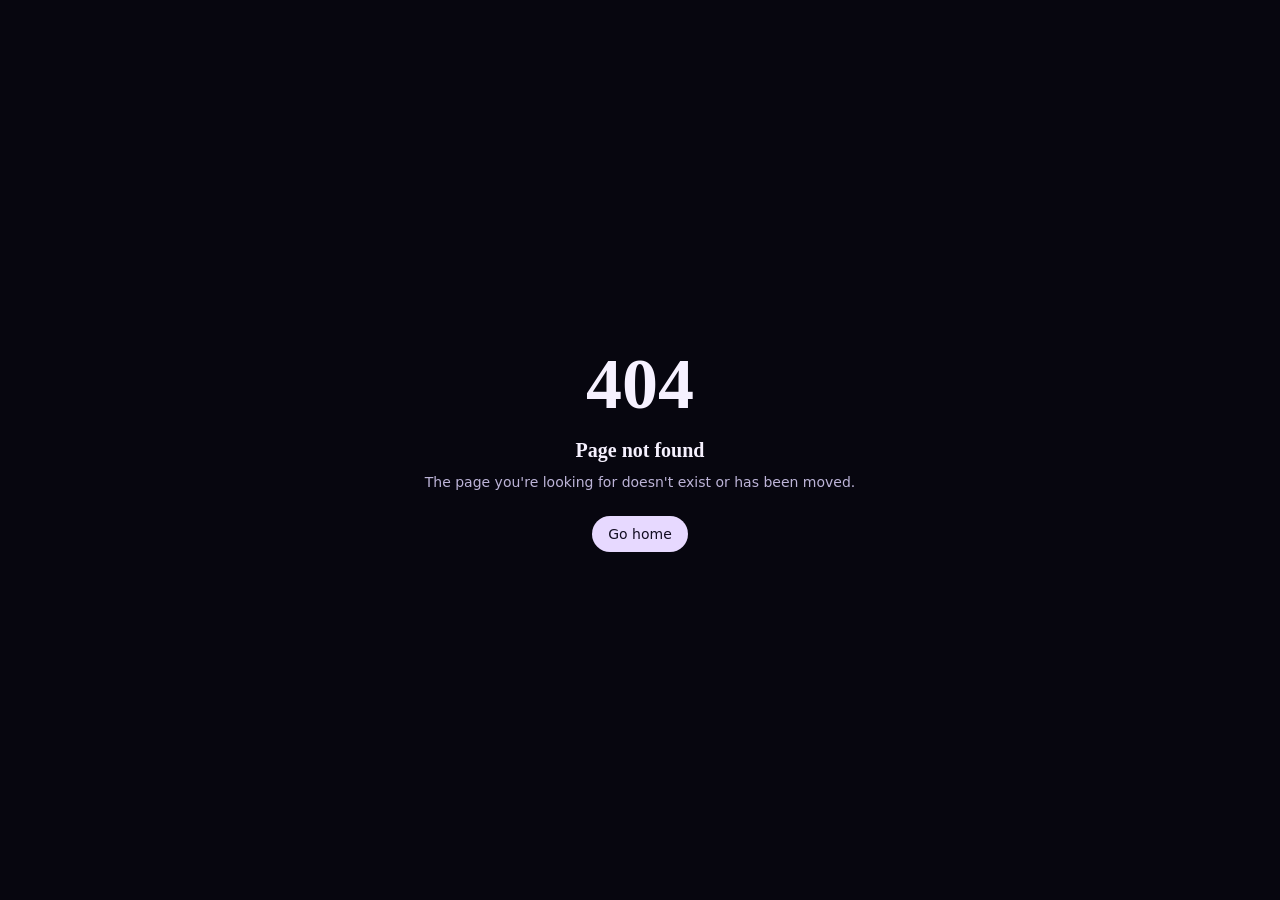
<file: index.html>
<!DOCTYPE html><html lang="en"><head><meta charSet="utf-8"/><meta name="viewport" content="width=device-width, initial-scale=1"/><link rel="preload" as="image" href="https://mridulsaravanan.com/assets/me-photo.jpg"/><link rel="stylesheet" href="/assets/styles-nMd7l1en.css" data-precedence="default"/><title>Mridul Saravanan | AI Product Analyst / Operations</title><meta name="author" content="Mridul Saravanan"/><meta name="description" content="Projects and certifications by Mridul Saravanan."/><meta property="og:title" content="Mridul Saravanan | AI Product Analyst / Operations"/><meta property="og:description" content="Projects and certifications by Mridul Saravanan."/><meta property="og:type" content="website"/><meta property="og:image" content="https://mridulsaravanan.com/assets/me-og.jpg"/><meta name="twitter:card" content="summary_large_image"/><meta name="twitter:image" content="https://mridulsaravanan.com/assets/me-og.jpg"/><link rel="modulepreload" href="/assets/index-Cfc_Wopb.js"/><link rel="modulepreload" href="/assets/routes-Cz5_-CM9.js"/><link rel="modulepreload" href="/assets/Shell-BJf-8Jb6.js"/><link rel="preload" href="https://mridulsaravanan.com/assets/instrument-serif-400.woff2" as="font" type="font/woff2" crossorigin="anonymous"/><link rel="icon" href="https://mridulsaravanan.com/assets/me.png" type="image/png"/></head><body><!--$--><div class="relative min-h-screen"><div class="aurora"><div class="blob blob-1"></div><div class="blob blob-2"></div><div class="blob blob-3"></div><div class="blob blob-4"></div></div><div class="vignette"></div><div class="spotlight"></div><div class="grain"></div><header class="fixed inset-x-0 top-0 z-50 border-b border-transparent transition-all duration-500 "><div class="mx-auto flex max-w-6xl items-center justify-between gap-3 px-4 py-3 sm:px-6"><a href="/" class="font-serif text-xl whitespace-nowrap sm:text-2xl">Mridul Saravanan</a><nav class="glass pill flex items-center gap-0.5 px-1.5 py-1 text-sm text-muted-foreground"><a href="/#projects" class="pill hidden px-3 py-1.5 whitespace-nowrap hover:text-foreground lg:inline">Projects</a><a href="/#certifications" class="pill hidden px-3 py-1.5 whitespace-nowrap hover:text-foreground lg:inline">Certifications</a><a href="/#contact" class="pill hidden px-3 py-1.5 whitespace-nowrap hover:text-foreground lg:inline">Contact</a><a href="https://github.com/mridulsn" aria-label="GitHub" target="_blank" rel="noreferrer" class="pill p-2 hover:text-foreground"><svg xmlns="http://www.w3.org/2000/svg" width="16" height="16" viewBox="0 0 24 24" fill="none" stroke="currentColor" stroke-width="2" stroke-linecap="round" stroke-linejoin="round" class="lucide lucide-github" aria-hidden="true"><path d="M15 22v-4a4.8 4.8 0 0 0-1-3.5c3 0 6-2 6-5.5.08-1.25-.27-2.48-1-3.5.28-1.15.28-2.35 0-3.5 0 0-1 0-3 1.5-2.64-.5-5.36-.5-8 0C6 2 5 2 5 2c-.3 1.15-.3 2.35 0 3.5A5.403 5.403 0 0 0 4 9c0 3.5 3 5.5 6 5.5-.39.49-.68 1.05-.85 1.65-.17.6-.22 1.23-.15 1.85v4"></path><path d="M9 18c-4.51 2-5-2-7-2"></path></svg></a><a href="https://www.linkedin.com/in/mridulsn" aria-label="LinkedIn" target="_blank" rel="noreferrer" class="pill p-2 hover:text-foreground"><svg xmlns="http://www.w3.org/2000/svg" width="16" height="16" viewBox="0 0 24 24" fill="none" stroke="currentColor" stroke-width="2" stroke-linecap="round" stroke-linejoin="round" class="lucide lucide-linkedin" aria-hidden="true"><path d="M16 8a6 6 0 0 1 6 6v7h-4v-7a2 2 0 0 0-2-2 2 2 0 0 0-2 2v7h-4v-7a6 6 0 0 1 6-6z"></path><rect width="4" height="12" x="2" y="9"></rect><circle cx="4" cy="4" r="2"></circle></svg></a><a href="mailto:mridul8527@gmail.com" aria-label="Email" rel="noreferrer" class="pill p-2 hover:text-foreground"><svg xmlns="http://www.w3.org/2000/svg" width="16" height="16" viewBox="0 0 24 24" fill="none" stroke="currentColor" stroke-width="2" stroke-linecap="round" stroke-linejoin="round" class="lucide lucide-mail" aria-hidden="true"><path d="m22 7-8.991 5.727a2 2 0 0 1-2.009 0L2 7"></path><rect x="2" y="4" width="20" height="16" rx="2"></rect></svg></a></nav></div></header><main id="top" class="relative z-10 mx-auto max-w-6xl px-4 sm:px-6"><section class="flex min-h-[88vh] flex-col items-center justify-center pt-28 pb-10 text-center"><img src="https://mridulsaravanan.com/assets/me-photo.jpg" alt="Mridul Saravanan" width="112" height="112" class="me-photo focus-in mb-8"/><h1 class="focus-in text-6xl leading-none tracking-tight sm:text-8xl md:text-9xl" style="animation-delay:150ms">Mridul <em class="text-primary">Saravanan</em></h1><p class="focus-in kicker mt-6 text-sm" style="animation-delay:300ms">AI Product Analyst / Operations</p><p class="focus-in mt-6 max-w-xl text-lg leading-relaxed text-muted-foreground sm:text-xl" style="animation-delay:400ms">I turn messy workflows into measurable ones: clear questions, honest metrics and small tools that ship.</p><div class="focus-in mt-8 flex flex-wrap justify-center gap-3" style="animation-delay:550ms"><span class="glass pill px-4 py-2 text-[15px]"><span class="text-dim">Focus<!-- -->:</span> <!-- -->AI product, analytics, ops</span><span class="glass pill px-4 py-2 text-[15px]"><span class="text-dim">Approach<!-- -->:</span> <!-- -->Question, measure, ship</span></div><div class="focus-in mt-6 flex flex-wrap justify-center gap-3" style="animation-delay:700ms"><a href="#projects" class="pill btn-solid px-6 py-3 font-medium">View projects</a><a href="#certifications" class="pill glass btn-glass px-6 py-3">Certifications</a></div></section><div class="ticker" aria-label="Skills"><div class="ticker-track"><span aria-hidden="false">Product analytics</span><span aria-hidden="false">Prompt design</span><span aria-hidden="false">Funnel diagnosis</span><span aria-hidden="false">Experiment design</span><span aria-hidden="false">Process automation</span><span aria-hidden="false">Dashboards</span><span aria-hidden="false">LLM cost modelling</span><span aria-hidden="false">Support operations</span><span aria-hidden="true">Product analytics</span><span aria-hidden="true">Prompt design</span><span aria-hidden="true">Funnel diagnosis</span><span aria-hidden="true">Experiment design</span><span aria-hidden="true">Process automation</span><span aria-hidden="true">Dashboards</span><span aria-hidden="true">LLM cost modelling</span><span aria-hidden="true">Support operations</span></div></div><section id="projects" class="scroll-mt-24 py-20"><div class="rise mb-10 flex flex-wrap items-end justify-between gap-3"><h2 class="text-5xl sm:text-6xl">My <em class="text-primary">projects</em></h2><p class="max-w-md text-[15px] text-dim">21 small apps, vibecoded with AI. Each one opens as its own page.</p></div><div class="wall grid grid-cols-2 gap-3 sm:gap-5 md:grid-cols-3 lg:grid-cols-5"><div class="rise" style="--d:0ms"><a href="https://mridulsaravanan.com/askpapers/" class="app-card glass sheen block h-full p-2.5 sm:p-3"><div class="aspect-[16/10] overflow-hidden rounded-xl bg-background"><img src="https://mridulsaravanan.com/assets/askpapers.jpg" alt="askpapers" loading="lazy" class="h-full w-full object-cover"/></div><h3 class="mt-3 px-1 text-xl sm:text-2xl">askpapers</h3><p class="mt-1 px-1 pb-1 text-xs leading-snug text-muted-foreground sm:text-sm">Hybrid RAG over 60 arXiv papers: keyword + vector search, reranked, cited</p></a></div><div class="rise" style="--d:70ms"><a href="https://mridulsaravanan.com/llmgateway/" class="app-card glass sheen block h-full p-2.5 sm:p-3"><div class="aspect-[16/10] overflow-hidden rounded-xl bg-background"><img src="https://mridulsaravanan.com/assets/llmgateway.jpg" alt="llmgateway" loading="lazy" class="h-full w-full object-cover"/></div><h3 class="mt-3 px-1 text-xl sm:text-2xl">llmgateway</h3><p class="mt-1 px-1 pb-1 text-xs leading-snug text-muted-foreground sm:text-sm">One API in front of Claude: routes easy vs hard prompts, caches, tracks cost</p></a></div><div class="rise" style="--d:140ms"><a href="https://mridulsaravanan.com/guardagent/" class="app-card glass sheen block h-full p-2.5 sm:p-3"><div class="aspect-[16/10] overflow-hidden rounded-xl bg-background"><img src="https://mridulsaravanan.com/assets/guardagent.jpg" alt="guardagent" loading="lazy" class="h-full w-full object-cover"/></div><h3 class="mt-3 px-1 text-xl sm:text-2xl">guardagent</h3><p class="mt-1 px-1 pb-1 text-xs leading-snug text-muted-foreground sm:text-sm">A Claude agent with real tools and a guard that blocks unsafe calls</p></a></div><div class="rise" style="--d:210ms"><a href="https://mridulsaravanan.com/sqlask/" class="app-card glass sheen block h-full p-2.5 sm:p-3"><div class="aspect-[16/10] overflow-hidden rounded-xl bg-background"><img src="https://mridulsaravanan.com/assets/sqlask.jpg" alt="sqlask" loading="lazy" class="h-full w-full object-cover"/></div><h3 class="mt-3 px-1 text-xl sm:text-2xl">sqlask</h3><p class="mt-1 px-1 pb-1 text-xs leading-snug text-muted-foreground sm:text-sm">Ask a database in plain English; errors go back for a retry</p></a></div><div class="rise" style="--d:280ms"><a href="https://mridulsaravanan.com/evalbench/" class="app-card glass sheen block h-full p-2.5 sm:p-3"><div class="aspect-[16/10] overflow-hidden rounded-xl bg-background"><img src="https://mridulsaravanan.com/assets/evalbench.jpg" alt="evalbench" loading="lazy" class="h-full w-full object-cover"/></div><h3 class="mt-3 px-1 text-xl sm:text-2xl">evalbench</h3><p class="mt-1 px-1 pb-1 text-xs leading-snug text-muted-foreground sm:text-sm">Test prompts like code: graders, an LLM judge, diffs between versions</p></a></div><div class="rise" style="--d:0ms"><a href="https://mridulsaravanan.com/adhvaga/" class="app-card glass sheen block h-full p-2.5 sm:p-3"><div class="aspect-[16/10] overflow-hidden rounded-xl bg-background"><img src="https://mridulsaravanan.com/assets/adhvaga.jpg" alt="Adhvaga" loading="lazy" class="h-full w-full object-cover"/></div><h3 class="mt-3 px-1 text-xl sm:text-2xl">Adhvaga</h3><p class="mt-1 px-1 pb-1 text-xs leading-snug text-muted-foreground sm:text-sm">Pick a place in India, get every day planned</p></a></div><div class="rise" style="--d:70ms"><a href="https://mridulsaravanan.com/mayhemnull/" class="app-card glass sheen block h-full p-2.5 sm:p-3"><div class="aspect-[16/10] overflow-hidden rounded-xl bg-background"><img src="https://mridulsaravanan.com/assets/mayhemnull.jpg" alt="MayhemNull" loading="lazy" class="h-full w-full object-cover"/></div><h3 class="mt-3 px-1 text-xl sm:text-2xl">MayhemNull</h3><p class="mt-1 px-1 pb-1 text-xs leading-snug text-muted-foreground sm:text-sm">A focus timer that shows where your time went</p></a></div><div class="rise" style="--d:140ms"><a href="https://mridulsaravanan.com/workphrasing/" class="app-card glass sheen block h-full p-2.5 sm:p-3"><div class="aspect-[16/10] overflow-hidden rounded-xl bg-background"><img src="https://mridulsaravanan.com/assets/workphrasing.jpg" alt="workphrasing" loading="lazy" class="h-full w-full object-cover"/></div><h3 class="mt-3 px-1 text-xl sm:text-2xl">workphrasing</h3><p class="mt-1 px-1 pb-1 text-xs leading-snug text-muted-foreground sm:text-sm">Say it how you feel, send it how you should</p></a></div><div class="rise" style="--d:210ms"><a href="https://mridulsaravanan.com/fridgecook/" class="app-card glass sheen block h-full p-2.5 sm:p-3"><div class="aspect-[16/10] overflow-hidden rounded-xl bg-background"><img src="https://mridulsaravanan.com/assets/fridgecook.jpg" alt="fridgecook" loading="lazy" class="h-full w-full object-cover"/></div><h3 class="mt-3 px-1 text-xl sm:text-2xl">fridgecook</h3><p class="mt-1 px-1 pb-1 text-xs leading-snug text-muted-foreground sm:text-sm">Tick what is in your kitchen, see what to cook</p></a></div><div class="rise" style="--d:280ms"><a href="https://mridulsaravanan.com/choreboss/" class="app-card glass sheen block h-full p-2.5 sm:p-3"><div class="aspect-[16/10] overflow-hidden rounded-xl bg-background"><img src="https://mridulsaravanan.com/assets/choreboss.jpg" alt="choreboss" loading="lazy" class="h-full w-full object-cover"/></div><h3 class="mt-3 px-1 text-xl sm:text-2xl">choreboss</h3><p class="mt-1 px-1 pb-1 text-xs leading-snug text-muted-foreground sm:text-sm">Family chores as a weekly boss fight</p></a></div><div class="rise" style="--d:0ms"><a href="https://mridulsaravanan.com/packlist/" class="app-card glass sheen block h-full p-2.5 sm:p-3"><div class="aspect-[16/10] overflow-hidden rounded-xl bg-background"><img src="https://mridulsaravanan.com/assets/packlist.jpg" alt="packlist" loading="lazy" class="h-full w-full object-cover"/></div><h3 class="mt-3 px-1 text-xl sm:text-2xl">packlist</h3><p class="mt-1 px-1 pb-1 text-xs leading-snug text-muted-foreground sm:text-sm">A packing checklist for your exact trip</p></a></div><div class="rise" style="--d:70ms"><a href="https://mridulsaravanan.com/guestwifi/" class="app-card glass sheen block h-full p-2.5 sm:p-3"><div class="aspect-[16/10] overflow-hidden rounded-xl bg-background"><img src="https://mridulsaravanan.com/assets/guestwifi.jpg" alt="guestwifi" loading="lazy" class="h-full w-full object-cover"/></div><h3 class="mt-3 px-1 text-xl sm:text-2xl">guestwifi</h3><p class="mt-1 px-1 pb-1 text-xs leading-snug text-muted-foreground sm:text-sm">A WiFi card your guests just scan</p></a></div><div class="rise" style="--d:140ms"><a href="https://mridulsaravanan.com/readforme/" class="app-card glass sheen block h-full p-2.5 sm:p-3"><div class="aspect-[16/10] overflow-hidden rounded-xl bg-background"><img src="https://mridulsaravanan.com/assets/readforme.jpg" alt="readforme" loading="lazy" class="h-full w-full object-cover"/></div><h3 class="mt-3 px-1 text-xl sm:text-2xl">readforme</h3><p class="mt-1 px-1 pb-1 text-xs leading-snug text-muted-foreground sm:text-sm">Paste any text, hear it read aloud slowly</p></a></div><div class="rise" style="--d:210ms"><a href="https://mridulsaravanan.com/worryshredder/" class="app-card glass sheen block h-full p-2.5 sm:p-3"><div class="aspect-[16/10] overflow-hidden rounded-xl bg-background"><img src="https://mridulsaravanan.com/assets/worryshredder.jpg" alt="worryshredder" loading="lazy" class="h-full w-full object-cover"/></div><h3 class="mt-3 px-1 text-xl sm:text-2xl">worryshredder</h3><p class="mt-1 px-1 pb-1 text-xs leading-snug text-muted-foreground sm:text-sm">Write a worry down, then let it go</p></a></div><div class="rise" style="--d:280ms"><a href="https://mridulsaravanan.com/ruledrift/" class="app-card glass sheen block h-full p-2.5 sm:p-3"><div class="aspect-[16/10] overflow-hidden rounded-xl bg-background"><img src="https://mridulsaravanan.com/assets/ruledrift.jpg" alt="Ruledrift" loading="lazy" class="h-full w-full object-cover"/></div><h3 class="mt-3 px-1 text-xl sm:text-2xl">Ruledrift</h3><p class="mt-1 px-1 pb-1 text-xs leading-snug text-muted-foreground sm:text-sm">A brain game where the rule keeps changing</p></a></div><div class="rise" style="--d:0ms"><a href="https://mridulsaravanan.com/lightline/" class="app-card glass sheen block h-full p-2.5 sm:p-3"><div class="aspect-[16/10] overflow-hidden rounded-xl bg-background"><svg viewBox="0 0 200 125" class="h-full w-full" aria-label="Lightline puzzle"><defs><pattern id="g" width="12.5" height="12.5" patternUnits="userSpaceOnUse"><path d="M12.5 0H0V12.5" fill="none" stroke="#8f87ad" stroke-opacity=".18" stroke-width=".6"></path></pattern><filter id="glow"><feGaussianBlur stdDeviation="2.2"></feGaussianBlur></filter></defs><rect width="200" height="125" fill="#0d0b1c"></rect><rect width="200" height="125" fill="url(#g)"></rect><polyline points="0,100 40,30 100,70 160,30 200,95" fill="none" stroke="#ff4fa3" stroke-width="4" filter="url(#glow)"></polyline><polyline points="0,100 40,30 100,70 160,30 200,95" fill="none" stroke="#ffd1e8" stroke-width="1.4"></polyline><path d="M40 20L48 30L40 40L32 30Z" fill="#19c3c9" stroke="#bff8fa" stroke-width="1"></path><path d="M100 60L108 70L100 80L92 70Z" fill="#19c3c9" stroke="#bff8fa" stroke-width="1"></path><path d="M160 20L168 30L160 40L152 30Z" fill="#19c3c9" stroke="#bff8fa" stroke-width="1"></path></svg></div><h3 class="mt-3 px-1 text-xl sm:text-2xl">Lightline</h3><p class="mt-1 px-1 pb-1 text-xs leading-snug text-muted-foreground sm:text-sm">A daily puzzle: bend the laser, light every crystal</p></a></div><div class="rise" style="--d:70ms"><a href="/typerush/" class="app-card glass sheen block h-full p-2.5 sm:p-3"><div class="aspect-[16/10] overflow-hidden rounded-xl bg-background"><div class="stage stage-fill" aria-hidden="true"></div></div><h3 class="mt-3 px-1 text-xl sm:text-2xl">TypeRush</h3><p class="mt-1 px-1 pb-1 text-xs leading-snug text-muted-foreground sm:text-sm">A typing speed test with live WPM, accuracy and a per-second speed graph.</p></a></div><div class="rise" style="--d:140ms"><a href="/pulse/" class="app-card glass sheen block h-full p-2.5 sm:p-3"><div class="aspect-[16/10] overflow-hidden rounded-xl bg-background"><div class="stage stage-fill" aria-hidden="true"></div></div><h3 class="mt-3 px-1 text-xl sm:text-2xl">Pulse</h3><p class="mt-1 px-1 pb-1 text-xs leading-snug text-muted-foreground sm:text-sm">A daily habit tracker with streaks, a completion ring and a four-week heatmap.</p></a></div><div class="rise" style="--d:210ms"><a href="/sprintboard/" class="app-card glass sheen block h-full p-2.5 sm:p-3"><div class="aspect-[16/10] overflow-hidden rounded-xl bg-background"><div class="stage stage-fill" aria-hidden="true"></div></div><h3 class="mt-3 px-1 text-xl sm:text-2xl">Sprintboard</h3><p class="mt-1 px-1 pb-1 text-xs leading-snug text-muted-foreground sm:text-sm">A drag-and-drop project board with story points and a live burn-down bar.</p></a></div><div class="rise" style="--d:280ms"><a href="/tokenmeter/" class="app-card glass sheen block h-full p-2.5 sm:p-3"><div class="aspect-[16/10] overflow-hidden rounded-xl bg-background"><div class="stage stage-fill" aria-hidden="true"></div></div><h3 class="mt-3 px-1 text-xl sm:text-2xl">Token Meter</h3><p class="mt-1 px-1 pb-1 text-xs leading-snug text-muted-foreground sm:text-sm">Paste a prompt, set your rates and traffic, and see what an LLM feature costs per month.</p></a></div><div class="rise" style="--d:0ms"><a href="/signal/" class="app-card glass sheen block h-full p-2.5 sm:p-3"><div class="aspect-[16/10] overflow-hidden rounded-xl bg-background"><div class="stage stage-fill" aria-hidden="true"></div></div><h3 class="mt-3 px-1 text-xl sm:text-2xl">Signal</h3><p class="mt-1 px-1 pb-1 text-xs leading-snug text-muted-foreground sm:text-sm">Enter two variants and get the lift, a p-value and an honest ship / wait call.</p></a></div></div></section><section id="certifications" class="scroll-mt-24 py-20"><div class="rise mb-10 flex flex-wrap items-end justify-between gap-3"><h2 class="text-5xl sm:text-6xl">Certified, and <em class="text-primary">still learning</em></h2><p class="max-w-md text-[15px] text-dim">Formal coursework behind the hands-on work.</p></div><div class="grid grid-cols-1 gap-4 sm:gap-5 md:grid-cols-2 lg:grid-cols-3"><div class="rise" style="--d:0ms"><a href="https://www.linkedin.com/learning/certificates/668ad02ae92374f9894c5fa0dbc681809c7494650d429fc954e8ee6d37f39f7b" target="_blank" rel="noreferrer" class="cert glass sheen block h-full p-5 sm:p-6"><div class="flex items-start justify-between gap-3"><span class="seal tone-teal">LL</span><span class="badge badge-done">Completed</span></div><p class="kicker mt-5">Course<!-- --> · Oct 2026</p><h3 class="mt-2 text-2xl leading-snug">The ABCs of the Banking and Insurance Business: AML, KYC, the NAIC, IFRS, and More</h3><p class="mt-1 text-[15px] text-muted-foreground">LinkedIn Learning</p><div class="tags mt-4"><span>AML</span><span>KYC</span><span>Banking &amp; insurance</span></div><p class="mt-4 flex items-center gap-1 text-sm text-primary">View certificate <svg xmlns="http://www.w3.org/2000/svg" width="15" height="15" viewBox="0 0 24 24" fill="none" stroke="currentColor" stroke-width="2" stroke-linecap="round" stroke-linejoin="round" class="lucide lucide-arrow-up-right" aria-hidden="true"><path d="M7 7h10v10"></path><path d="M7 17 17 7"></path></svg></p></a></div><div class="rise" style="--d:80ms"><a href="https://mridulsn.github.io/certificates/#claude-code" target="_blank" rel="noreferrer" class="cert glass sheen block h-full p-5 sm:p-6"><div class="flex items-start justify-between gap-3"><span class="seal tone-rose">CC</span><span class="badge badge-done">Completed</span></div><p class="kicker mt-5">Course<!-- --> · Oct 2026</p><h3 class="mt-2 text-2xl leading-snug">The Complete Claude Code &amp; Claude Cowork Masterclass [2026]</h3><p class="mt-1 text-[15px] text-muted-foreground">Udemy</p><div class="tags mt-4"><span>Claude Code</span><span>MCP</span><span>Agentic workflows</span></div><p class="mt-4 flex items-center gap-1 text-sm text-primary">View certificate <svg xmlns="http://www.w3.org/2000/svg" width="15" height="15" viewBox="0 0 24 24" fill="none" stroke="currentColor" stroke-width="2" stroke-linecap="round" stroke-linejoin="round" class="lucide lucide-arrow-up-right" aria-hidden="true"><path d="M7 7h10v10"></path><path d="M7 17 17 7"></path></svg></p></a></div><div class="rise" style="--d:160ms"><a href="https://www.hackerrank.com/certificates/fca6783fc9ff" target="_blank" rel="noreferrer" class="cert glass sheen block h-full p-5 sm:p-6"><div class="flex items-start justify-between gap-3"><span class="seal tone-amber">HR</span><span class="badge badge-done">Completed</span></div><p class="kicker mt-5">Skill cert<!-- --> · Nov 2026</p><h3 class="mt-2 text-2xl leading-snug">SQL (Advanced) Certificate</h3><p class="mt-1 text-[15px] text-muted-foreground">HackerRank</p><div class="tags mt-4"><span>Joins</span><span>Window functions</span><span>CTEs</span></div><p class="mt-4 flex items-center gap-1 text-sm text-primary">View certificate <svg xmlns="http://www.w3.org/2000/svg" width="15" height="15" viewBox="0 0 24 24" fill="none" stroke="currentColor" stroke-width="2" stroke-linecap="round" stroke-linejoin="round" class="lucide lucide-arrow-up-right" aria-hidden="true"><path d="M7 7h10v10"></path><path d="M7 17 17 7"></path></svg></p></a></div><div class="rise" style="--d:0ms"><article class="cert cert-wip glass sheen h-full p-5 sm:p-6"><div class="flex items-start justify-between gap-3"><span class="seal tone-lilac">G</span><span class="badge badge-wip">In progress</span></div><p class="kicker mt-5">Professional cert</p><h3 class="mt-2 text-2xl leading-snug">Google Data Analytics Professional Certificate</h3><p class="mt-1 text-[15px] text-muted-foreground">Google · Coursera</p><div class="tags mt-4"><span>SQL</span><span>Spreadsheets</span><span>Tableau</span></div></article></div><div class="rise" style="--d:80ms"><article class="cert cert-wip glass sheen h-full p-5 sm:p-6"><div class="flex items-start justify-between gap-3"><span class="seal tone-teal">AI</span><span class="badge badge-wip">In progress</span></div><p class="kicker mt-5">Course</p><h3 class="mt-2 text-2xl leading-snug">Generative AI for Everyone</h3><p class="mt-1 text-[15px] text-muted-foreground">DeepLearning.AI · Coursera</p><div class="tags mt-4"><span>GenAI</span><span>Use cases</span><span>Prompting</span></div></article></div><div class="rise" style="--d:160ms"><article class="cert cert-wip glass sheen h-full p-5 sm:p-6"><div class="flex items-start justify-between gap-3"><span class="seal tone-amber">PM</span><span class="badge badge-wip">In progress</span></div><p class="kicker mt-5">Professional cert</p><h3 class="mt-2 text-2xl leading-snug">Google Project Management Professional Certificate</h3><p class="mt-1 text-[15px] text-muted-foreground">Google · Coursera</p><div class="tags mt-4"><span>Agile</span><span>Scrum</span><span>Stakeholders</span></div></article></div><div class="rise" style="--d:0ms"><article class="cert cert-wip glass sheen h-full p-5 sm:p-6"><div class="flex items-start justify-between gap-3"><span class="seal tone-teal">MS</span><span class="badge badge-wip">In progress</span></div><p class="kicker mt-5">Certification</p><h3 class="mt-2 text-2xl leading-snug">Microsoft Certified: Power BI Data Analyst Associate</h3><p class="mt-1 text-[15px] text-muted-foreground">Microsoft</p><div class="tags mt-4"><span>Power BI</span><span>DAX</span><span>Dashboards</span></div></article></div><div class="rise" style="--d:80ms"><article class="cert cert-wip glass sheen h-full p-5 sm:p-6"><div class="flex items-start justify-between gap-3"><span class="seal tone-lilac">PD</span><span class="badge badge-wip">In progress</span></div><p class="kicker mt-5">Specialization</p><h3 class="mt-2 text-2xl leading-snug">AI Product Management Specialization</h3><p class="mt-1 text-[15px] text-muted-foreground">Duke University · Coursera</p><div class="tags mt-4"><span>AI product</span><span>ML basics</span><span>Ethics</span></div></article></div></div></section><section id="about" class="scroll-mt-24 py-20"><div class="rise mb-10 flex flex-wrap items-end justify-between gap-3"><h2 class="text-5xl sm:text-6xl">More about <em class="text-primary">me</em></h2><p class="max-w-md text-[15px] text-dim">On its way.</p></div><div class="grid grid-cols-2 gap-3 sm:gap-5 md:grid-cols-3 lg:grid-cols-5"><div class="rise" style="--d:0ms"><div class="glass glass-dashed sheen h-full p-4 sm:p-6"><svg xmlns="http://www.w3.org/2000/svg" width="22" height="22" viewBox="0 0 24 24" fill="none" stroke="currentColor" stroke-width="1.4" stroke-linecap="round" stroke-linejoin="round" class="lucide lucide-user text-primary" aria-hidden="true"><path d="M19 21v-2a4 4 0 0 0-4-4H9a4 4 0 0 0-4 4v2"></path><circle cx="12" cy="7" r="4"></circle></svg><h3 class="mt-4 text-2xl">About me</h3><p class="mt-1 text-[15px] text-muted-foreground">Who I am and what I like making</p><span class="pill mt-4 inline-block border border-border px-3 py-1 text-xs text-dim">Coming soon</span></div></div><div class="rise" style="--d:70ms"><div class="glass glass-dashed sheen h-full p-4 sm:p-6"><svg xmlns="http://www.w3.org/2000/svg" width="22" height="22" viewBox="0 0 24 24" fill="none" stroke="currentColor" stroke-width="1.4" stroke-linecap="round" stroke-linejoin="round" class="lucide lucide-file-text text-primary" aria-hidden="true"><path d="M6 22a2 2 0 0 1-2-2V4a2 2 0 0 1 2-2h8a2.4 2.4 0 0 1 1.704.706l3.588 3.588A2.4 2.4 0 0 1 20 8v12a2 2 0 0 1-2 2z"></path><path d="M14 2v5a1 1 0 0 0 1 1h5"></path><path d="M10 9H8"></path><path d="M16 13H8"></path><path d="M16 17H8"></path></svg><h3 class="mt-4 text-2xl">Resume</h3><p class="mt-1 text-[15px] text-muted-foreground">My experience on one page</p><span class="pill mt-4 inline-block border border-border px-3 py-1 text-xs text-dim">Coming soon</span></div></div><div class="rise" style="--d:140ms"><div class="glass glass-dashed sheen h-full p-4 sm:p-6"><svg xmlns="http://www.w3.org/2000/svg" width="22" height="22" viewBox="0 0 24 24" fill="none" stroke="currentColor" stroke-width="1.4" stroke-linecap="round" stroke-linejoin="round" class="lucide lucide-book-open text-primary" aria-hidden="true"><path d="M12 7v14"></path><path d="M3 18a1 1 0 0 1-1-1V4a1 1 0 0 1 1-1h5a4 4 0 0 1 4 4 4 4 0 0 1 4-4h5a1 1 0 0 1 1 1v13a1 1 0 0 1-1 1h-6a3 3 0 0 0-3 3 3 3 0 0 0-3-3z"></path></svg><h3 class="mt-4 text-2xl">Case studies</h3><p class="mt-1 text-[15px] text-muted-foreground">Real problems from my own projects, written up</p><span class="pill mt-4 inline-block border border-border px-3 py-1 text-xs text-dim">Coming soon</span></div></div><div class="rise" style="--d:210ms"><div class="glass glass-dashed sheen h-full p-4 sm:p-6"><svg xmlns="http://www.w3.org/2000/svg" width="22" height="22" viewBox="0 0 24 24" fill="none" stroke="currentColor" stroke-width="1.4" stroke-linecap="round" stroke-linejoin="round" class="lucide lucide-notebook-pen text-primary" aria-hidden="true"><path d="M13.4 2H6a2 2 0 0 0-2 2v16a2 2 0 0 0 2 2h12a2 2 0 0 0 2-2v-7.4"></path><path d="M2 6h4"></path><path d="M2 10h4"></path><path d="M2 14h4"></path><path d="M2 18h4"></path><path d="M21.378 5.626a1 1 0 1 0-3.004-3.004l-5.01 5.012a2 2 0 0 0-.506.854l-.837 2.87a.5.5 0 0 0 .62.62l2.87-.837a2 2 0 0 0 .854-.506z"></path></svg><h3 class="mt-4 text-2xl">Notes</h3><p class="mt-1 text-[15px] text-muted-foreground">Short write-ups on how each app came together</p><span class="pill mt-4 inline-block border border-border px-3 py-1 text-xs text-dim">Coming soon</span></div></div><div class="rise" style="--d:280ms"><div class="glass glass-dashed sheen h-full p-4 sm:p-6"><svg xmlns="http://www.w3.org/2000/svg" width="22" height="22" viewBox="0 0 24 24" fill="none" stroke="currentColor" stroke-width="1.4" stroke-linecap="round" stroke-linejoin="round" class="lucide lucide-sparkles text-primary" aria-hidden="true"><path d="M11.017 2.814a1 1 0 0 1 1.966 0l1.051 5.558a2 2 0 0 0 1.594 1.594l5.558 1.051a1 1 0 0 1 0 1.966l-5.558 1.051a2 2 0 0 0-1.594 1.594l-1.051 5.558a1 1 0 0 1-1.966 0l-1.051-5.558a2 2 0 0 0-1.594-1.594l-5.558-1.051a1 1 0 0 1 0-1.966l5.558-1.051a2 2 0 0 0 1.594-1.594z"></path><path d="M20 2v4"></path><path d="M22 4h-4"></path><circle cx="4" cy="20" r="2"></circle></svg><h3 class="mt-4 text-2xl">AI Lab</h3><p class="mt-1 text-[15px] text-muted-foreground">Small experiments that are not apps yet</p><span class="pill mt-4 inline-block border border-border px-3 py-1 text-xs text-dim">Coming soon</span></div></div></div></section><section id="contact" class="rise scroll-mt-24 py-28 text-center"><h2 class="text-7xl sm:text-9xl">Say <em class="text-primary">hello.</em></h2><p class="mt-8 text-lg text-muted-foreground">Building an AI product team? Let&#x27;s talk.</p><div class="mt-8 flex flex-wrap justify-center gap-3"><a href="mailto:mridul8527@gmail.com" class="pill btn-solid px-6 py-3 font-medium">Email me</a><a href="https://www.linkedin.com/in/mridulsn" target="_blank" rel="noreferrer" class="pill glass btn-glass px-6 py-3">LinkedIn</a><a href="https://github.com/mridulsn" target="_blank" rel="noreferrer" class="pill glass btn-glass px-6 py-3">GitHub</a></div></section><footer class="pb-10 text-center text-xs text-dim">Sticker: Noto Emoji by Google (Apache 2.0)</footer></main></div><script>(function(a,f){let l;try{l=JSON.parse(sessionStorage.getItem(a)||"{}")}catch{return}const n=l?.[f||history.state?.__TSR_key];let c=!1;for(const t in n){const e=n[t],o=e?.scrollX,s=e?.scrollY;if(Number.isFinite(o)&&Number.isFinite(s)){if(t==="window")scrollTo(o,s),c=!0;else if(t)try{const r=document.querySelector(t);r&&(r.scrollLeft=o,r.scrollTop=s)}catch{}}}if(c)return;const i=location.hash.slice(1);if(i){const t=history.state?.__hashScrollIntoViewOptions??!0;if(t){const e=document.getElementById(i);e&&e.scrollIntoView(t)}return}scrollTo(0,0)})("tsr-scroll-restoration-v1_3");document.currentScript.remove()</script><!--/$--><script data-tsr-stream-part="">(self.$R=self.$R||{})["tsr"]=[];self.$_TSR={h(){this.hydrated=!0,this.c()},e(){this.streamEnded=!0,this.c()},c(){this.hydrated&&this.streamEnded&&(delete self.$_TSR,delete self.$R.tsr)},p(e){this.initialized?e():this.buffer.push(e)},buffer:[]};$_TSR.router=($R=>$R[0]={manifest:$R[1]={routes:$R[2]={__root__:$R[3]={preloads:$R[4]=["/assets/index-Cfc_Wopb.js"],scripts:$R[5]=[$R[6]={attrs:$R[7]={type:"module",async:!0,src:"/assets/index-Cfc_Wopb.js"}}]},"/":$R[8]={preloads:$R[9]=["/assets/routes-Cz5_-CM9.js","/assets/Shell-BJf-8Jb6.js"]}}},matches:$R[10]=[$R[11]={i:"__root__ ",u:1795095763159,s:"success",ssr:!0},$R[12]={i:"  ",u:1795095763159,s:"success",ssr:!0}]})($R["tsr"]);$_TSR.e();{let s=document.currentScript,p;while((p=s.previousElementSibling)&&p.hasAttribute('data-tsr-stream-part'))p.remove();s.remove()}</script><script type="module" async="" src="/assets/index-Cfc_Wopb.js"></script><script>document.currentScript.remove();/*$tsr-stream-boundary*/</script></body></html>
</file>
